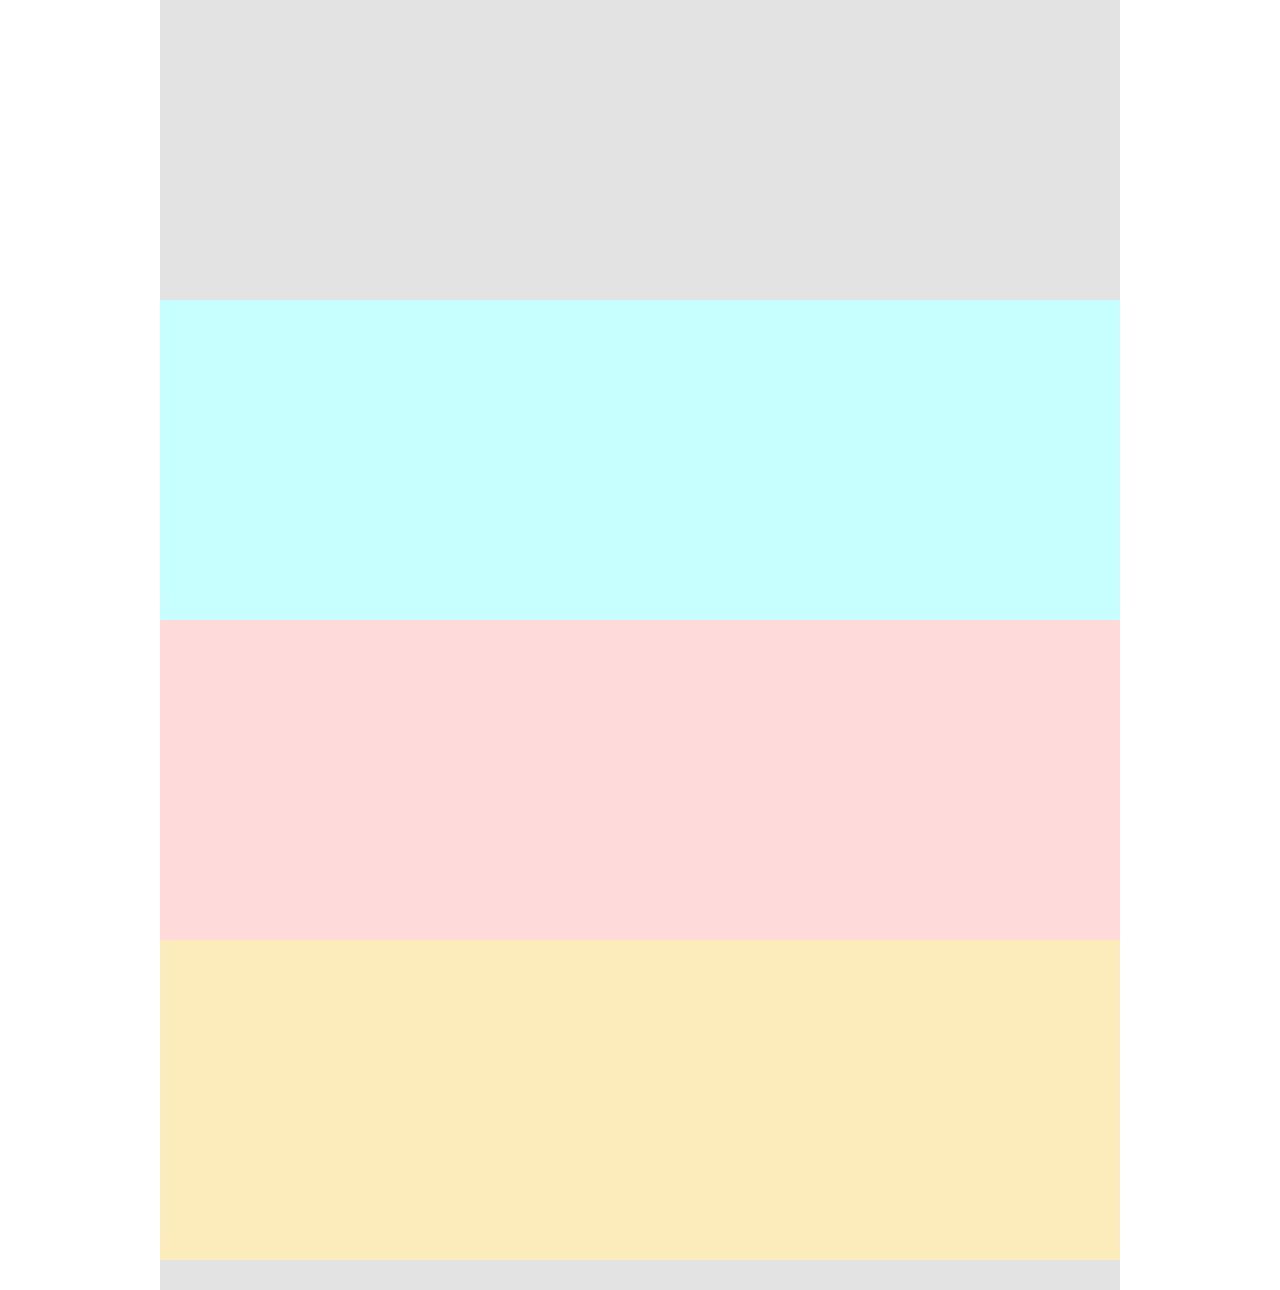
<file: 03.01-206-colors-starter/index.html>
<!doctype html>
<html>
  <head>
    <meta charset="UTF-8">
    <meta name="viewport" content="width=device-width, initial-scale=1">
    <title>Skillcrush Testing</title>
    <link rel="stylesheet" type="text/css" href="css/main.css" />
  </head>

  <body>
    <div id="wrapper">
      <header>

      </header>
      <div id="column-1" class="col-3"></div>
      <div id="column-2" class="col-3"></div>
      <div id="column-3" class="col-3"></div>


      <div class="clear"></div>
      <footer>

      </footer>

    </div><!-- wrapper -->
  </body>
</html>
</file>
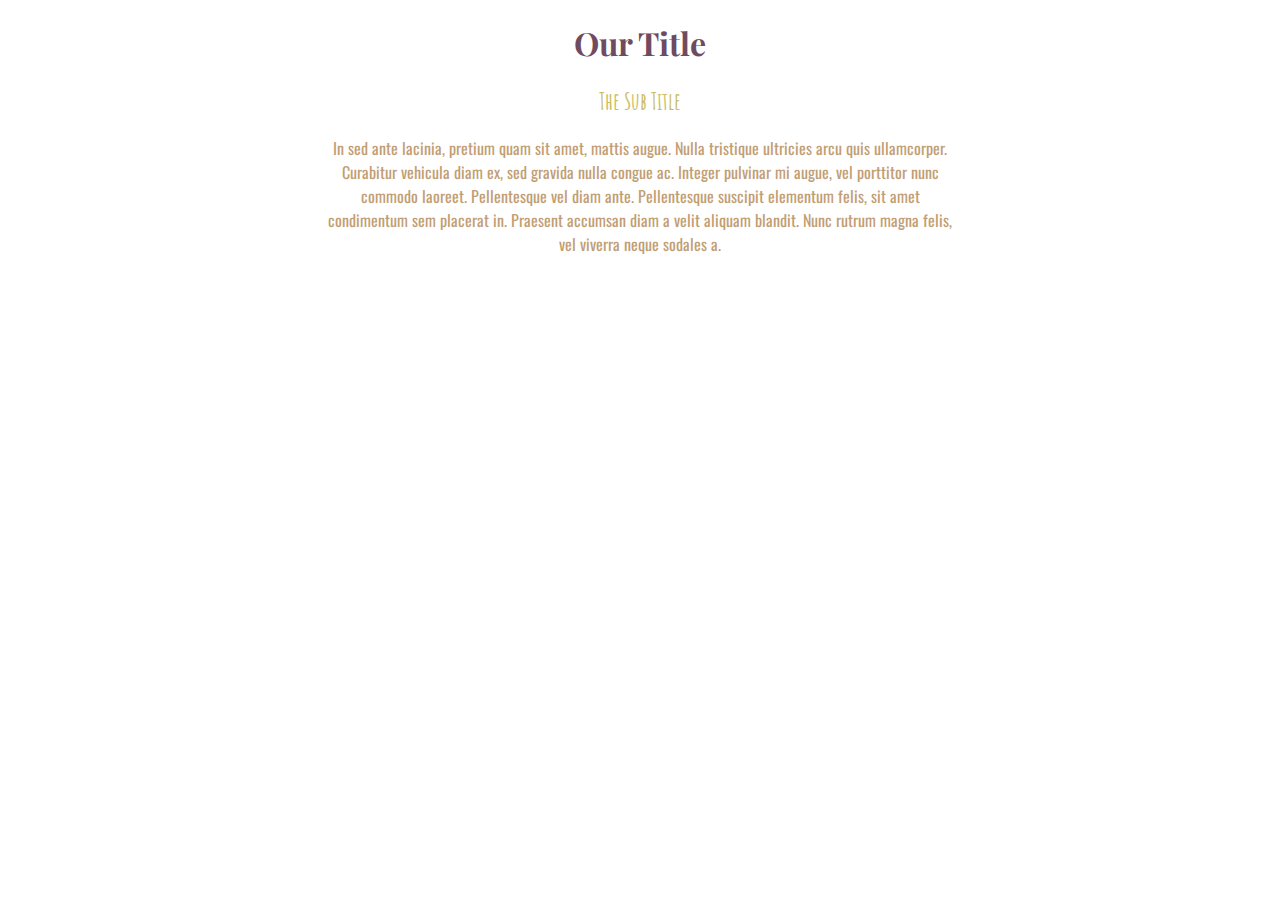
<file: 04.02-206-font-colors-starter/index.html>
<!DOCTYPE html>
<html lang="en" dir="ltr">
  <head>
    <meta charset="utf-8">
    <meta name="viewport" content="width=device-width, initial-scale=1.0" />

    <title>Font Colors Starter</title>
    <link rel="stylesheet" href="css/main.css">
    <link <link href="https://fonts.googleapis.com/css?family=Amatic+SC:400,700|Oswald|Playfair+Display" rel="stylesheet">
  </head>
  <body>
    <section>
        <h1>Our Title</h1>
        <h2>The Sub Title</h2>
        <p>In sed ante lacinia, pretium quam sit amet, mattis augue. Nulla tristique ultricies arcu quis ullamcorper. Curabitur vehicula diam ex, sed gravida nulla congue ac. Integer pulvinar mi augue, vel porttitor nunc commodo laoreet. Pellentesque vel diam ante. Pellentesque suscipit elementum felis, sit amet condimentum sem placerat in. Praesent accumsan diam a velit aliquam blandit. Nunc rutrum magna felis, vel viverra neque sodales a.</p>
    </section>
  </body>
</html>
</file>
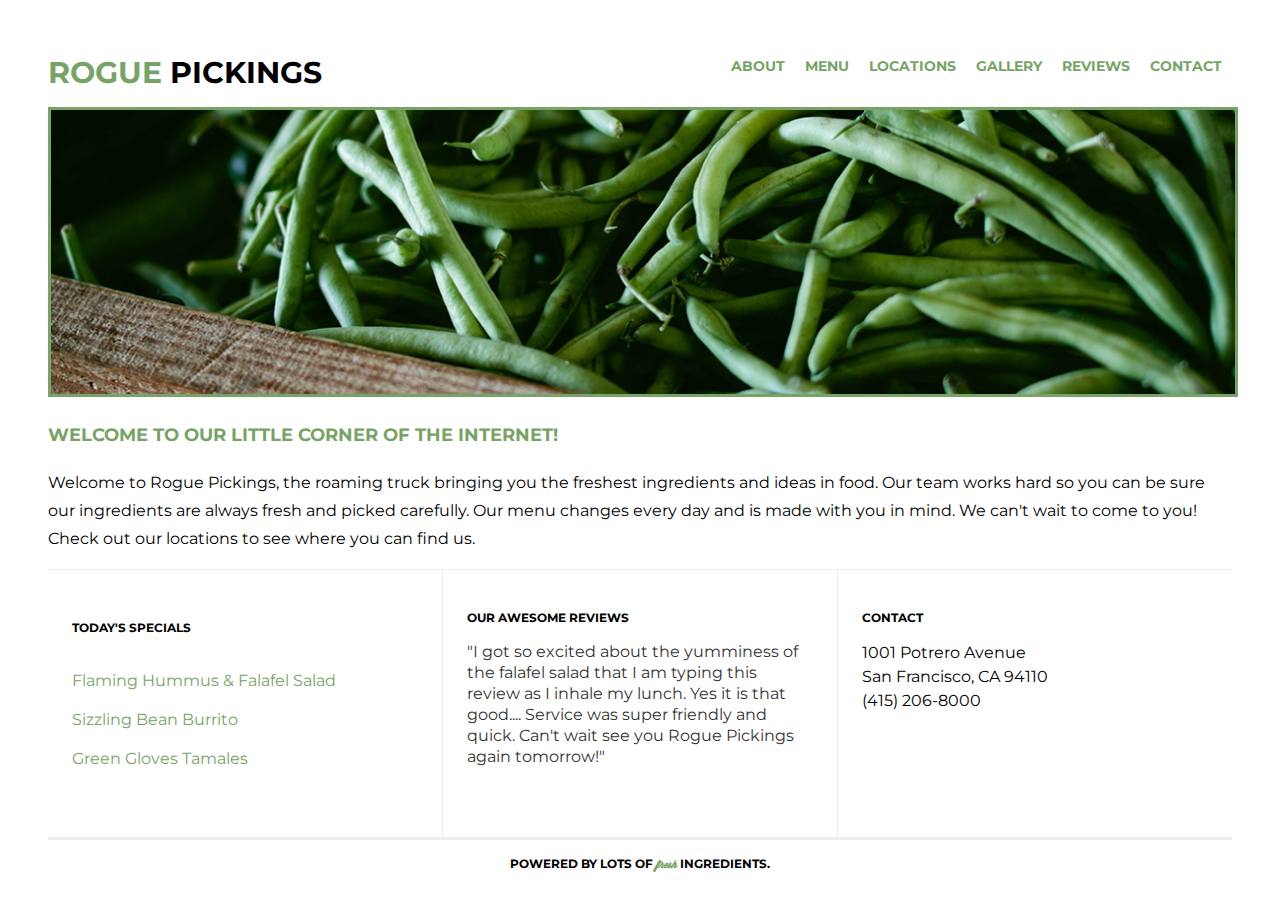
<file: 206-rogue_pickings-206starter 3/index.html>
<!doctype html>
<html>
    <head>
        <meta charset="utf-8">
        <meta http-equiv="x-ua-compatible" content="ie=edge">
        <title>Rogue Pickings | Brush Up Those Skills!</title>
        <meta name="viewport" content="width=device-width, initial-scale=1, shrink-to-fit=no">
        <link rel="stylesheet" href="css/normalize.css">
        <link rel="stylesheet" href="css/main.css">
        <link href="https://fonts.googleapis.com/css?family=Montserrat:400,700" rel="stylesheet">
    </head>
    <body>
        <div class="container">
          <div class="header-container">

                  <header>
                    <h1><span>rogue</span> pickings</h1>
                  </header>

                  <nav>
                      <ul>
                          <li>
                              <a href="">About</a>
                          </li>
                          <li>
                              <a href="">Menu</a>
                          </li>
                          <li>
                              <a href="">Locations</a>
                          </li>
                          <li>
                              <a href="">Gallery</a>
                          </li>
                          <li>
                              <a href="">Reviews</a>
                          </li>
                          <li>
                              <a href="">Contact</a>
                          </li>
                      </ul>
                  </nav>
                </div>

            <section class="top-section">
                <div class="main-image"><img src="img/download.jpg" alt="green beans" /></div>
                <div class="main-title">
                    <h3>Welcome to our little corner of the internet!</h3>
                    <p>Welcome to Rogue Pickings, the roaming truck bringing you the freshest ingredients and ideas in food. Our team works hard so you can be sure our ingredients are always fresh and picked carefully. Our menu changes every day and is made with you in mind. We can't wait to come to you! Check out our locations to see where you can find us.</p>
                </div>
            </section>
            <section class="bottom-section">
                <div class="section-one">
                    <h4>Today's Specials</h4>
                    <ul class="menu">
                        <li>Flaming Hummus &amp; Falafel Salad</li>
                        <li>Sizzling Bean Burrito</li>
                        <li>Green Gloves Tamales</li>
                    </ul>
                </div>
                <div class="section-two">
                    <h4>Our Awesome Reviews</h4>
                    <p class="reviews">"I got so excited about the yumminess of the falafel salad that I am typing this review as I inhale my lunch. Yes it is that good.... Service was super friendly and quick. Can't wait see you Rogue Pickings again tomorrow!"</p>
                </div>
                <div class="section-three"><h4>Contact</h4>
                    <p class="address">1001 Potrero Avenue<br>
                        San Francisco, CA 94110<br>
                        (415) 206-8000 </p>
                </div>
            </section>
            <footer>
                <h4>Powered by lots of <span>fresh</span> ingredients.</h4>
            </footer>
        </div>
    </body>
</html>
</file>
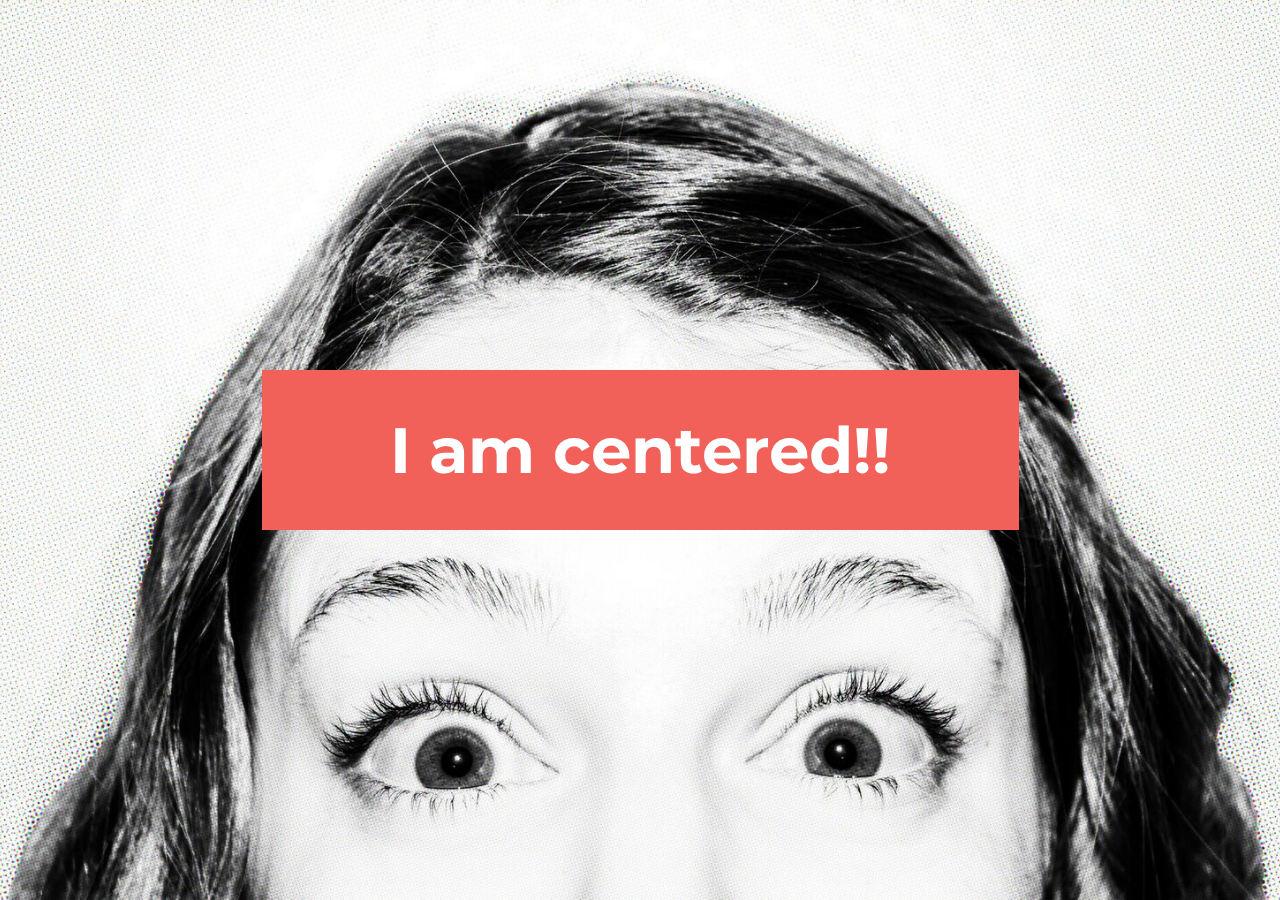
<file: skillcrush-center-flexbox-starter/index.html>
<!DOCTYPE html>
<html lang="en">
<head>
  <meta charset="UTF-8">
  <title>Skillcrush Flexbox Example</title>
  <link rel="stylesheet" href="css/style.css">
  <link href="https://fonts.googleapis.com/css?family=Montserrat" rel="stylesheet">
</head>
<body>
<h1>I am centered!!</h1>

</body>
</html>
</file>
<file: 03.01-206-colors-starter/css/main.css>
@charset "UTF-8";
/* CSS Document */

html, body {
  margin: 0px;
}

.clear {
  clear: both;
}

#wrapper {
  width: 100%;
  max-width: 960px;
  margin: auto;
}


/*---------- HEADER ----------*/

header {
  height: 300px;
  width: 100%;
  background: #e3e3e3;
}


/*---------- CONTENT AREA ----------*/

.col-3 {
  width: 100%;
  height: 320px;
  float: left;
}

#column-1 {
  background: #58d7d7;
}

#column-2 {
  background: #f96666;
}

#column-3 {
  background: #f2ca51;
}


/*---------- FOOTER ----------*/

footer {
  width: 100%;
  height: 30px;
  background: #e3e3e3;
}


/*---------- TABLET ----------*/
/* Change the background colors below */

@media (min-width: 768px) {
  header {
    background-color: ;
  }

  #column-1 {
    background-color:#173838 ;
  }

  #column-2 {
    background-color:#3e1919 ;
  }

  #column-3 {
    background-color:#473c19 ;
  }

  footer {
    background-color: ;
  }

}


/*---------- Desktops ----------*/
@media (min-width: 1200px) {
  header {
    background-color: ;
  }

  #column-1 {
    background-color:#c7ffff ;
  }

  #column-2 {
    background-color:#ffdada ;
  }

  #column-3 {
    background-color:#fcecbc ;
  }

  footer {
    background-color: ;
  }

}
</file>
<file: 04.02-206-font-colors-starter/css/main.css>
body, html {
  text-align: center;
  font-family: Gotham, Helvetica, Arial, sans-serif;
  font-size: 1em;
}

section {
  width: 50%;
  margin: auto;
}

h1 {
  font-family: 'Playfair Display', serif;
  font-size: 2em;
  color: #7b7d70;
}

h2 {
  font-family: 'Amatic SC', cursive;
  font-weight: 700;
  font-size: 1.5em;
  color: #4eafb8;
}

p {
font-family: 'Oswald', sans-serif;
color: #ff8641;

}

/* ----------- Tablets larger than 768px wide ----------- */
@media only screen and (min-width: 768px) {

  h1 {
    color: #02cbd2;
  }

  h2 {
    color: #fcc02a;
  }

  p {
  color: #7b8f8e;
  }
}

/* ----------- Monitors larger than 1200px wide ----------- */
@media only screen and (min-width: 1200px) {

  h1 {
    color: #6e4b61;
  }

  h2 {
    color: #cabd61;
  }

  p {
  color: #c19e74;

  }
}
</file>
<file: 206-rogue_pickings-206starter 3/css/main.css>
@font-face{
	font-family: 'Wisdom Script';
	src: url('../fonts/wisdom-script.otf') format('opentype');
}
html {
	font-size: 16px
}

body {
	font-family: 'Montserrat', Helvetica, Arial, sans-serif;
	font-size: 1em;
}

.container{
	max-width: 1200px;
	margin: 0 auto;
	padding: 1.5em;
	display: flex;
	flex-direction: column;
	align-items: center;
}
.header-container {
	width: 100%;
	display: flex;
	flex-direction: column;
	align-items: center;
}

h1,
h2,
h3,
h4 {
	color: black;
	text-transform: uppercase;
	font-weight: 700;
}
h1 {
	font-size: 1.875em;
	text-align: center;
}
h2 {
    font-size: 1.5em;
}
h3 {
	font-size: 1.125em;
}
h4 {
	font-size: .75em;
}

p {
	font-size: .875em;
	line-height: 1.3125em;
   padding: 0 0 30px;
}

/*The widths are in a percentage!*/
header {
	width: 100%;
	border-bottom: 3px solid #77a466;
	margin: 0 auto;
	padding-bottom: 1em;
}

h1 {
	margin: 0 auto;
	padding: 1em 0 0 0;
}
h1 span {
	color: #77a466;
}

nav {

}
nav ul {
	margin: 0;
	padding: 1em;
	list-style: none;
	display: flex;
	flex-direction: column;

}
nav ul li {
	text-transform: uppercase;
	font-weight: 700;
	font-size: .875em;
	padding: 0 10px;
	line-height: 3em;
	text-align: center;

}
nav ul li a{
	text-decoration: none;
	color:#77a466;
}

/*The widths are in a percentage!*/
.top-section,
.bottom-section {
	margin: 0 auto;
	clear: both;

}

.main-image {
	height: auto;
}
.main-image img {
	width: 100%;
	border: 3px solid #77a466;
}

.main-title {
	height: auto;
}
.main-title h3 {
	text-align: left;
	padding: 5px 0;
	color: #77a466;
}
.main-title p {
	padding: 0;
	font-size: 1em;
	line-height: 1.75em;
}

.section-one,
.section-two,
.section-three {
	width: 100%;
	height: auto;
	border-top: 1px solid #eee;
}

.section-one h4 {
	padding: 10px 0;
}

.section-two {
/*	border-left: 1px solid #eee;
	border-right: 1px solid #eee;*/
}

.section-two h4,
.section-three h4 {
	/*padding: 10px 30px;*/
}

.menu {
	list-style: none;
	padding: 0;
}
.menu li {
	padding: 10px 0;
	color:#77a466;
}

.reviews {
	color: #333;
	font-size: 16px;
	line-height: 21px;
}

.address {
	font-size: 1em;
	line-height: 1.5em;
}

/*The widths are in a percentage!*/
footer {
	height: 50px;
	border-top: 3px solid #eee;
	margin: 0 auto;
	clear: both;
	text-align: center;

}
footer span {
	font-family: 'Wisdom Script', cursive;
	text-transform: lowercase;
	color: #77a466;
	font-size: .875em;
}




/* ---------------------------------------------------------------------------------TABLET QUERY----------------------------------*/
@media only screen and (min-width:768px){


.container {
	padding:  1.5em 3em;
}

header {
	margin: auto 0;
}

.bottom-section {
	display: flex;
	flex-flow: row nowrap;
	justify-content:  center;
}

.section-one,
.section-two,
.section-three {
	background color: yellow;
	flex-basis: 30%;
	flex-grow: 1;
	height: auto;
	padding: 1.5em;
	border-top: 1px solid #eee;
}

.section-two {
	border-left: 1px solid #eee;
	border-right: 1px solid #eee;
}

footer {
	width: 100%;
}

}


/*DESKTOP QUERY*/
@media only screen and (min-width:1200px){

.header-container {
	flex-direction: row;
	justify-content: space-between;
	align-items: center;
	width: 100%;
}
header {
	justify-content: flex-start;
	width: auto;
	padding-left: 0;
	border-bottom: 0px;

}
nav ul {
	flex-direction: row;
	justify-content: flex-end;
	align-items: center;
	padding: 0;
}
header h1 {
	text-align: left;
}


}
</file>
<file: skillcrush-center-flexbox-starter/css/style.css>
html, body {
height: 100%;
margin: 0;
font-size: 16px;
}

body {
display: flex;
justify-content: center;
align-items: center;
background-image: url("../img/wow.png");
background-position: bottom center;
background-size: cover;
background-repeat: no-repeat;
}

h1 {

  display: flex;
  align-items: center;
  font-family: 'Montserrat', sans-serif;
  font-size: 4em;
  color: #fff;
  background-color: #f16059;
  padding: 0 10%;
  height: 10rem;
}
</file>
